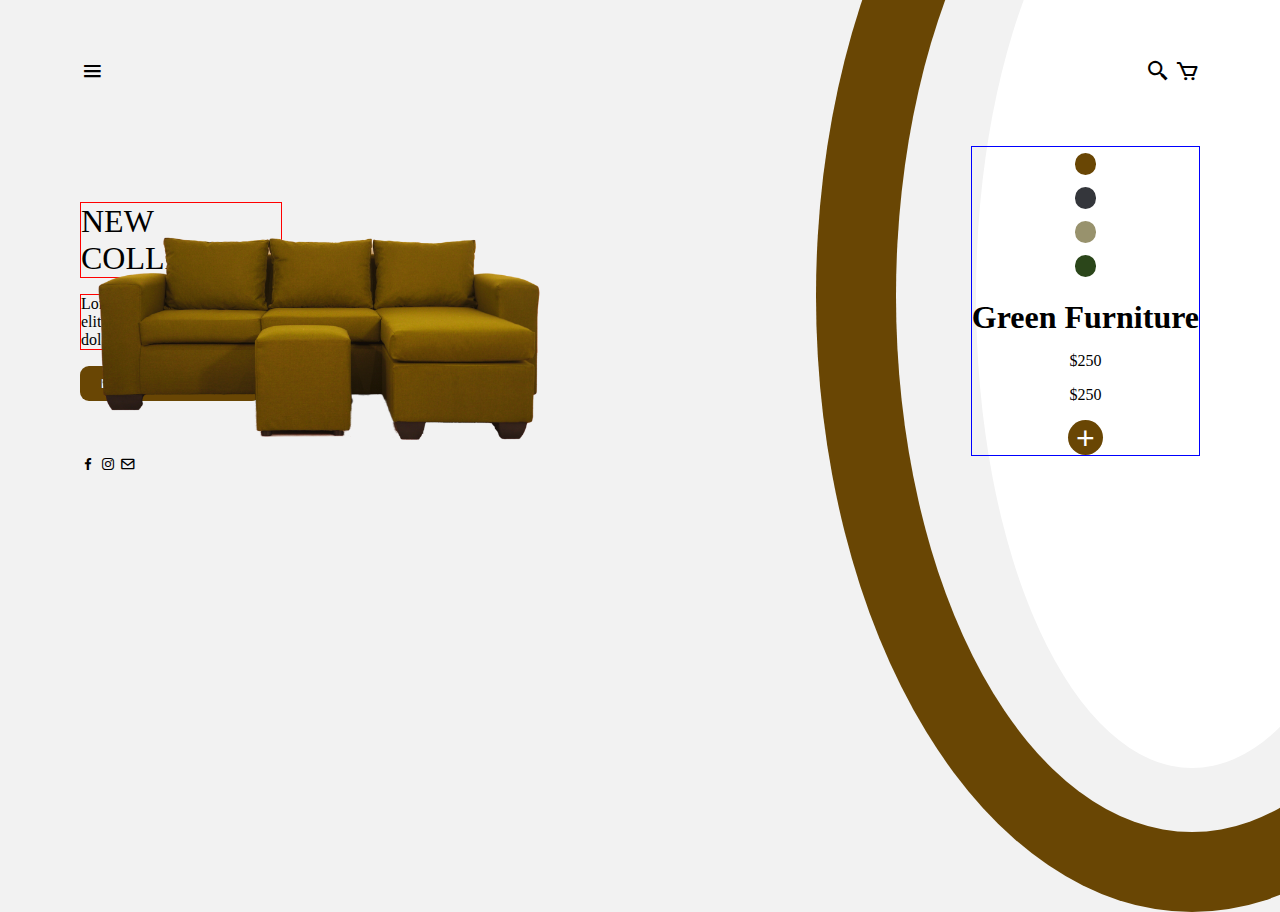
<file: index.html>
<!DOCTYPE html>
<html lang="en">
  <head>
    <meta charset="UTF-8" />
    <meta name="viewport" content="width=device-width, initial-scale=1.0" />
    <link rel="stylesheet" href="index.css" />
    <link
      href="https://unpkg.com/boxicons@2.1.4/css/boxicons.min.css"
      rel="stylesheet"
    />
    <title>Proyecy Product</title>
  </head>
  <body>
    <header>
      <nav>
        <div>
          <i class="bx bx-menu bx-sm"></i>
        </div>
        <div>
          <i class="bx bx-search-alt-2 bx-sm"></i>
          <i class="bx bx-cart bx-sm"></i>
        </div>
      </nav>
    </header>
    <main>
      <div class="containerIz">
        <h1 class="title">NEW COLLECTION</h1>
        <p class="descri">
          Lorem ipsum dolor sit amet, consectetur adipiscing elit, sed do
          eiusmod tempor incididunt ut labore et dolore magna aliqua.
        </p>
        <div class="centrar">
          <button class="botons" id="botom">Browse our collection</button>

          <p>Spring ‘23 collection →</p>
        </div>
      </div>
      <div class="dere">
        <div class="boton">
          <div id="div1" onclick="ko('div1', '#694604', './mueble-naranja.png')" class="btn">
            <div></div>
          </div>

          <div id="div2" onclick="ko('div2', '#34363b','./mueble-negro.png' )" class="btn">
            <div></div>
          </div>

          <div id="div3" onclick="ko('div3', '#98926d', './mueble-piel.png')" class="btn">
            <div></div>
          </div>

          <div id="div4" onclick="ko('div4', '#2b461a', './mueble-verde.png')" class="btn">
            <div></div>
          </div>
        </div>
        <p class="titl">Green Furniture</p>
        <p>$250</p>
        <p>$250</p>
        <button class="add">+</button>
        <div class="fondo" id="nomm">
          <div>
            <div></div>
          </div>
        </div>
      </div>
      <img src="./mueble-naranja.png" alt="" id="mueble" loading="eager">
    </main>

    <footer>
      <div>
        <i class="bx bxl-facebook"></i>
        <i class="bx bxl-instagram"></i>
        <i class="bx bx-envelope"></i>
      </div>
    </footer>
    <script src="index.js"></script>
  </body>
</html>
</file>
<file: index.css>
* {
  margin: 0;
  padding: 0;
}
nav {
  display: flex;
  align-items: center;
  justify-content: space-between;
  padding: 60px 0;
}
body {
  padding: 0 80px;
  overflow: hidden;
  background-color: #f2f2f2;
}
.menu {
  width: 35px;
}
.title {
  font-weight: 100;
  width: 200px;
  border: 1px solid red;
}
.descri {
  font-family: Poppins;
  border: 1px solid red;
  width: 342px;
}
.dere {
  border: 1px solid blue;
}

.boton div {
  width: 2pc;
  height: 2pc;
  border-radius: 50%;
  border: 1px solid transparent;
  display: flex;
  align-items: center;
  justify-content: center;
}
.boton div div {
  background-color: blue;
  width: 1.2pc;
  height: 1.2pc;
}
.containerIz {
  display: flex;
  flex-direction: column;
  gap: 1pc;
}
.botons {
  border-radius: 9px;
  background: #694604;
  color: white;
  padding: 10px 21px;
  border: none;
  font-weight: bold;
}
.centrar {
  display: flex;
  align-items: center;
  gap: 1pc;
}
main {
  display: flex;
  align-items: center;
  justify-content: space-between;
}
.dere {
  display: flex;
  flex-direction: column;
  gap: 1pc;
  align-items: center;
}
.titl {
  font-size: 2pc;
  font-weight: bold;
}
.add {
  background: #694604;
  font-size: 2pc;
  text-align: center;
  color: white;
  border-radius: 50%;
  border: none;
  width: 2.2pc;
  height: 2.2pc;
}
.fondo {
  width: 47pc;
  height: 77pc;
  background: #694604;
  border-radius: 50%;
  position: absolute;
  top: -20pc;
  right: -18pc;
  z-index: -9999;
  display: flex;
  align-items: center;
  justify-content: center;
}
.fondo div {
  width: 37pc;
  height: 67pc;
  background-color: #f2f2f2;
  border-radius: 50%;
  display: flex;
  align-items: center;
  justify-content: center;
}
.fondo div div {
  width: 27pc;
  height: 59pc;
  background-color: white;
  border-radius: 50%;
}
.btn {
  border: 1px solid transparent;
}
.btn:nth-child(1) div {
  background-color: #694604;
}
.btn:nth-child(2) div {
  background-color: #34363b;
}
.btn:nth-child(3) div {
  background-color: #98926d;
}
.btn:nth-child(4) div {
  background-color: #2b461a;
}
#mueble{
    position: absolute;
    width: 30pc;
}
</file>
